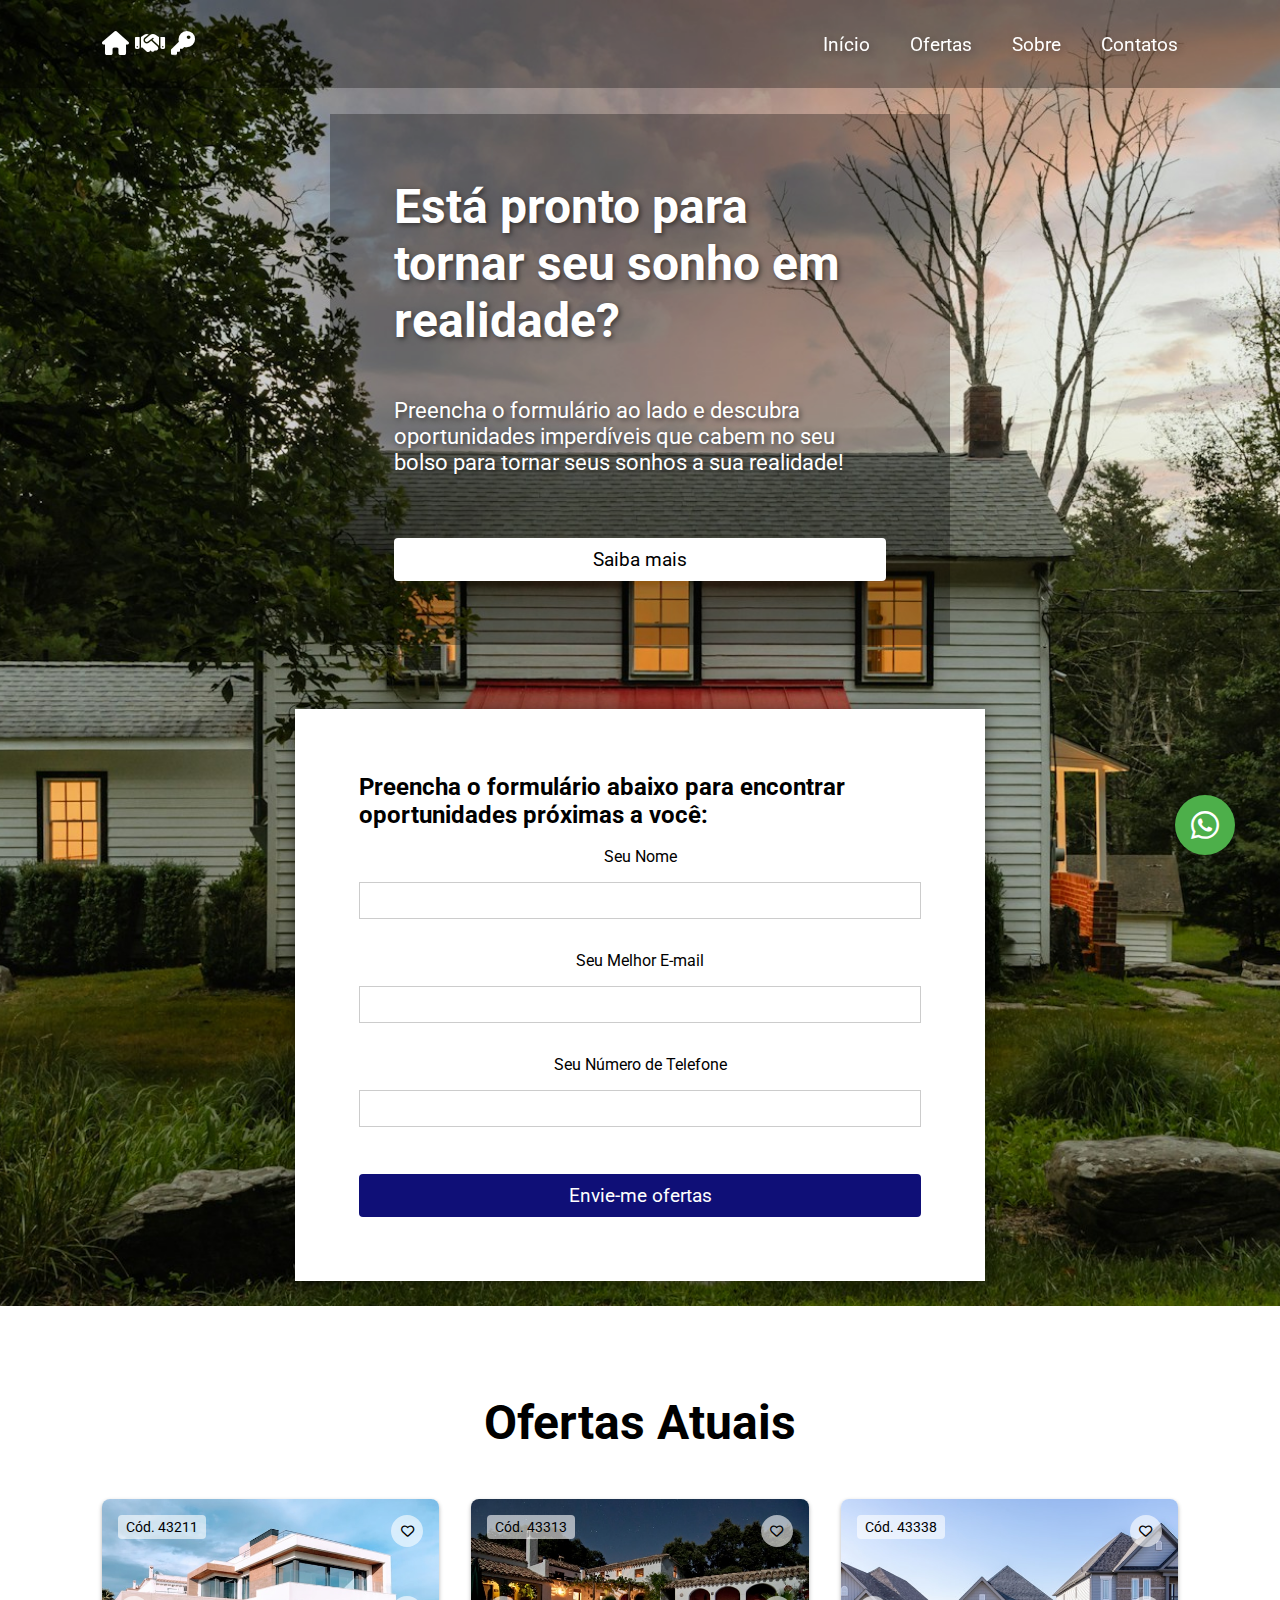
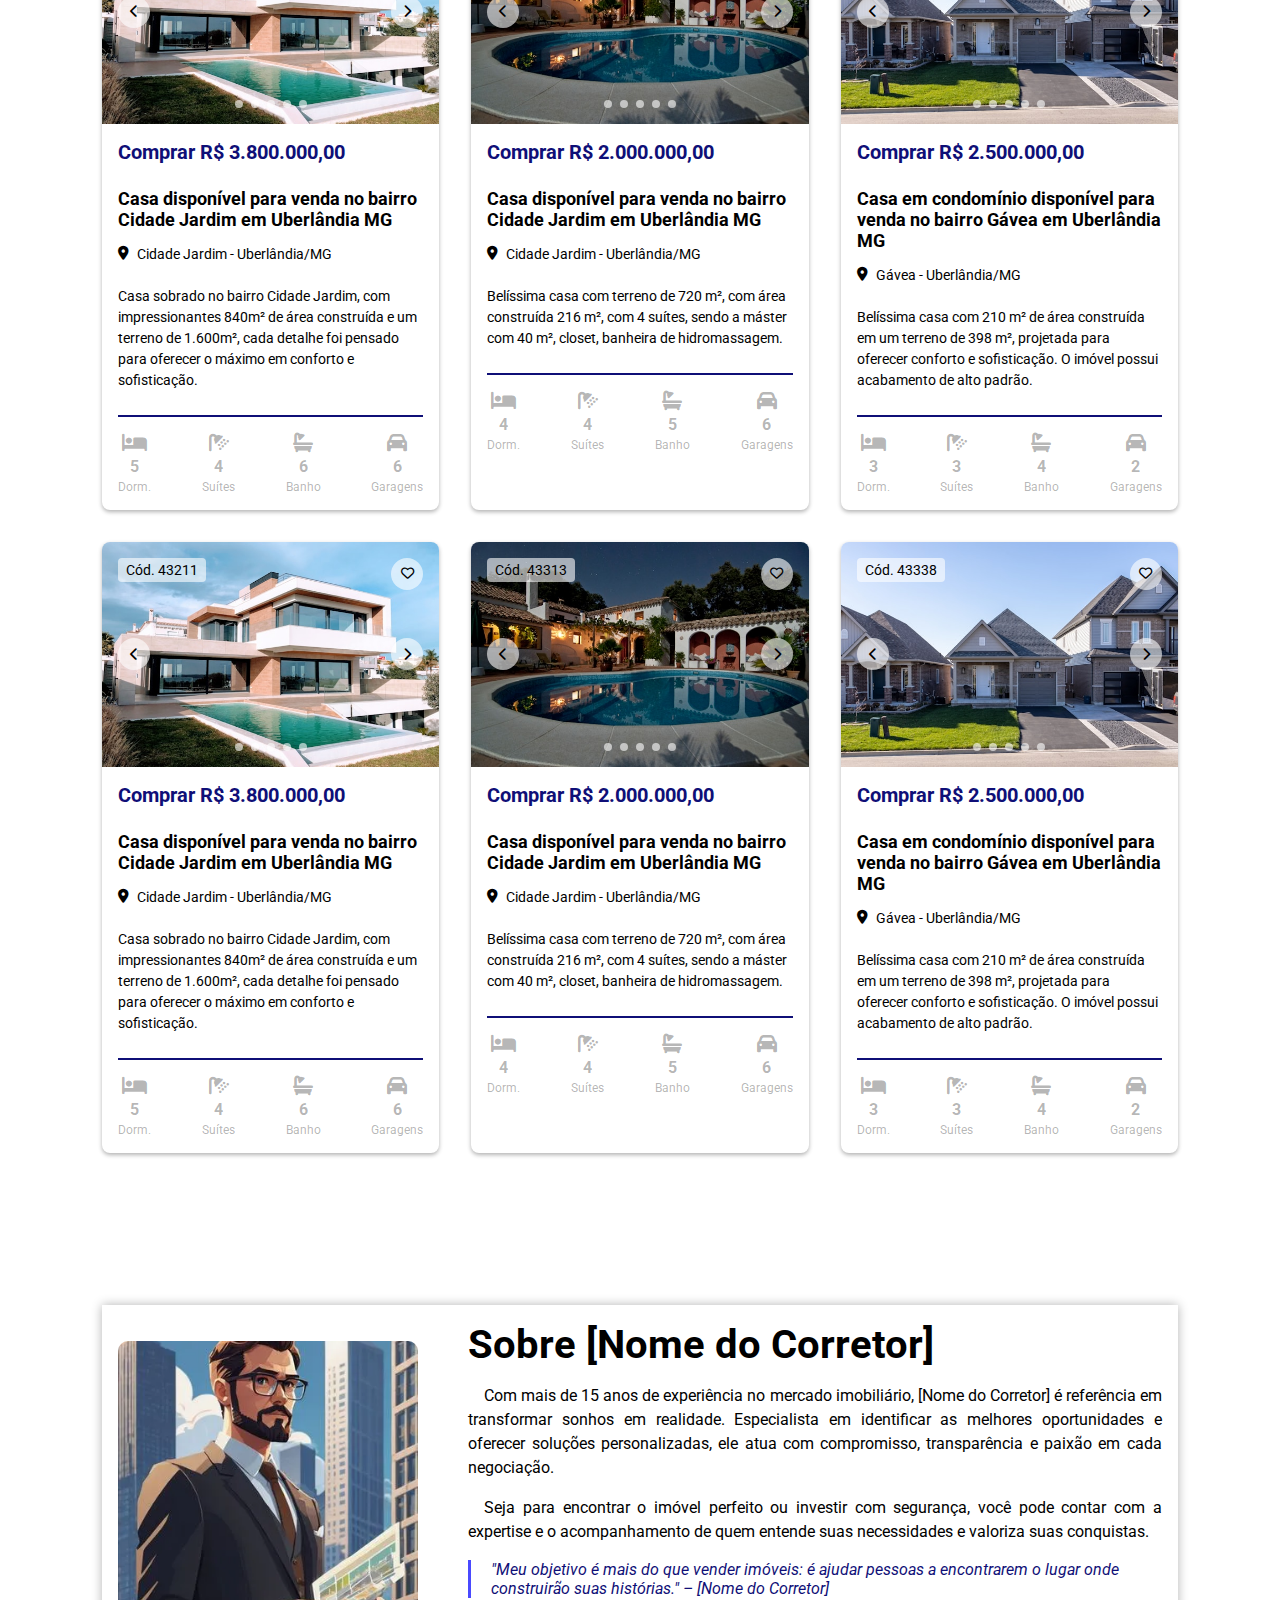
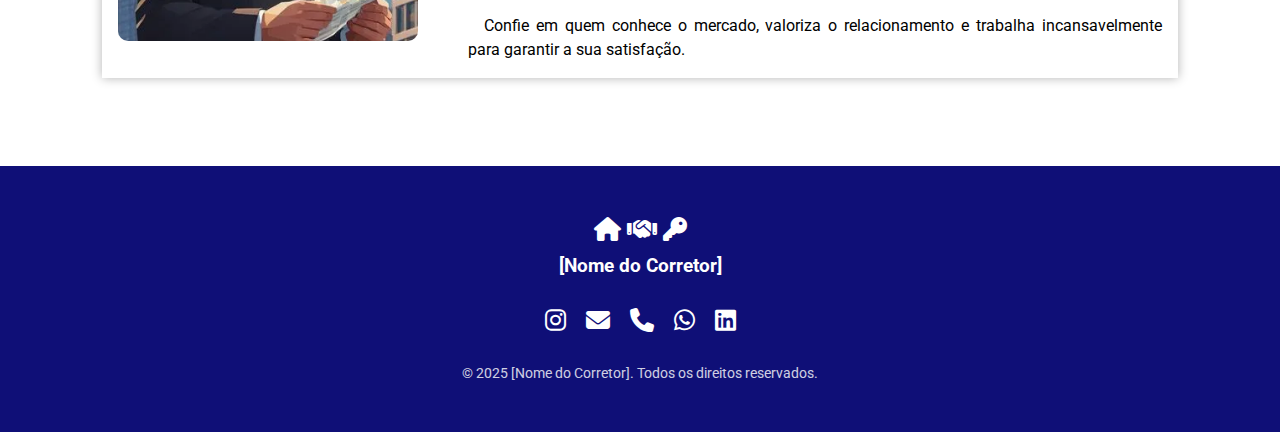
<file: index.html>
<!doctype html>
<html lang="pt-BR">
	<head>
		<meta charset="UTF-8" />
		<meta name="viewport" content="width=device-width, initial-scale=1.0" />
		<meta name="description" content="Encontre a casa dos seus sonhos com as melhores ofertas imobiliárias. Casas, apartamentos e imóveis exclusivos que cabem no seu orçamento." />
		<meta name="keywords" content="imóveis, casas, apartamentos, corretor, compra de imóveis, venda de imóveis" />
		<meta name="author" content="Aniba Rodrigues Luiz" />
		<link rel="stylesheet" href="src/styles/style.css" />
		<link rel="stylesheet" href="https://cdnjs.cloudflare.com/ajax/libs/font-awesome/6.7.2/css/all.min.css" integrity="sha512-Evv84Mr4kqVGRNSgIGL/F/aIDqQb7xQ2vcrdIwxfjThSH8CSR7PBEakCr51Ck+w+/U6swU2Im1vVX0SVk9ABhg==" crossorigin="anonymous" referrerpolicy="no-referrer" />
		<title>Imóveis dos Sonhos - Encontre a Casa Perfeita Para Você</title>
	</head>
	<body>
		<header class="header">
			<nav class="header__nav">
				<div class="header__logo">
					<a href="#home" class="header__logo-link" aria-label="Ir para início">
						<i class="fa-solid fa-house"></i>
						<i class="fa-solid fa-handshake"></i>
						<i class="fa-solid fa-key"></i>
					</a>
				</div>
				<ul class="header__menu">
					<li class="header__menu-item">
						<a href="#home" class="header__menu-link">Início</a>
					</li>
					<li class="header__menu-item">
						<a href="#offers" class="header__menu-link">Ofertas</a>
					</li>
					<li class="header__menu-item">
						<a href="#about" class="header__menu-link">Sobre</a>
					</li>
					<li class="header__menu-item">
						<a href="#contact" class="header__menu-link">Contatos</a>
					</li>
				</ul>
				<button class="header__mobile-menu" aria-label="Menu">
					<i class="fa-solid fa-bars"></i>
				</button>
			</nav>
		</header>
		<main>
			<a href="https://api.whatsapp.com/send?phone=5534996517780&text=Oi,%20estou%20buscando%20mais%20informa%C3%A7%C3%B5es." class="whatsapp"><i class="fa-brands fa-whatsapp"></i></a>
			<section class="home" id="home">
				<div class="home__cta">
					<h1 class="home__title">
						Está pronto para tornar seu sonho em realidade?
					</h1>
					<p class="home__description">
						Preencha o formulário ao lado e descubra oportunidades
						imperdíveis que cabem no seu bolso para tornar seus
						sonhos a sua realidade!
					</p>
					<button class="home__button button"><a href="https://api.whatsapp.com/send?phone=5534996517780&text=Oi,%20estou%20buscando%20mais%20informa%C3%A7%C3%B5es.">Saiba mais</a></button>
				</div>

				<div class="home__form">
					<h2 class="home__form-title">
						Preencha o formulário abaixo para encontrar
						oportunidades próximas a você:
					</h2>
					<form class="form" method="POST" autocomplete="on">
						<div class="form__group">
							<label class="form__label" for="user">Seu Nome</label>
							<input class="form__input" type="text" id="user" name="user" autocomplete="name" maxlength="100" required />
						</div>
						<div class="form__group">
							<label class="form__label" for="email">Seu Melhor E-mail</label>
							<input class="form__input" type="email" id="email" name="email" autocomplete="email" maxlength="50" required />
						</div>
						<div class="form__group">
							<label class="form__label" for="phone" >Seu Número de Telefone</label>
							<input class="form__input" type="tel" id="phone" name="phone" autocomplete="tel" maxlength="20" required />
						</div>
						<div class="form__group">
							<button type="submit" class="form__button button">
								Envie-me ofertas
							</button>
						</div>
					</form>
				</div>
			</section>
			<section class="offers" id="offers">
				<h1 class="offers__title">Ofertas Atuais</h1>
				<div class="offers__grid">
					<article class="property-card">
						<div class="property-card__image-container">
							<span class="property-card__code">Cód. 43211</span>
							<button class="property-card__favorite" aria-label="Adicionar aos favoritos">
								<i class="fa-regular fa-heart"></i>
							</button>
							<div class="property-card__gallery">
								<button class="property-card__gallery-nav property-card__gallery-nav__prev" aria-label="Foto anterior">
									<i class="fa-solid fa-chevron-left"></i>
								</button>
								<img src="src/assets/imagem01.jpg" alt="Casa disponível para venda no bairro Cidade Jardim" class="property-card__image">
								<button class="property-card__gallery-nav property-card__gallery-nav__next" aria-label="Próxima foto">
									<i class="fa-solid fa-chevron-right"></i>
								</button>
								<div class="property-card__gallery-dots">
									<span class="property-card__gallery-dot property-card__gallery-dot--active"></span>
									<span class="property-card__gallery-dot"></span>
									<span class="property-card__gallery-dot"></span>
									<span class="property-card__gallery-dot"></span>
									<span class="property-card__gallery-dot"></span>
								</div>
							</div>
						</div>
						<div class="property-card__content">
							<div class="property-card__price">Comprar R$ 3.800.000,00</div>
							<h3 class="property-card__title">Casa disponível para venda no bairro Cidade Jardim em Uberlândia MG</h3>
							<div class="property-card__location">
								<i class="fa-solid fa-location-dot"></i>
								<span>Cidade Jardim - Uberlândia/MG</span>
							</div>
							<p class="property-card__description">Casa sobrado no bairro Cidade Jardim, com impressionantes 840m² de área construída e um terreno de 1.600m², cada detalhe foi pensado para oferecer o máximo em conforto e sofisticação.</p>
							<div class="property-card__features">
								<div class="property-card__feature">
									<i class="fa-solid fa-bed"></i>
									<span>5</span>
									<small>Dorm.</small>
								</div>
								<div class="property-card__feature">
									<i class="fa-solid fa-shower"></i>
									<span>4</span>
									<small>Suítes</small>
								</div>
								<div class="property-card__feature">
									<i class="fa-solid fa-bath"></i>
									<span>6</span>
									<small>Banho</small>
								</div>
								<div class="property-card__feature">
									<i class="fa-solid fa-car"></i>
									<span>6</span>
									<small>Garagens</small>
								</div>
							</div>
						</div>
					</article>

					<article class="property-card">
						<div class="property-card__image-container">
							<span class="property-card__code">Cód. 43313</span>
							<button class="property-card__favorite" aria-label="Adicionar aos favoritos">
								<i class="fa-regular fa-heart"></i>
							</button>
							<div class="property-card__gallery">
								<button class="property-card__gallery-nav property-card__gallery-nav__prev" aria-label="Foto anterior">
									<i class="fa-solid fa-chevron-left"></i>
								</button>
								<img src="src/assets/imagem02.jpg" alt="Casa disponível para venda no bairro Cidade Jardim" class="property-card__image">
								<button class="property-card__gallery-nav property-card__gallery-nav__next" aria-label="Próxima foto">
									<i class="fa-solid fa-chevron-right"></i>
								</button>
								<div class="property-card__gallery-dots">
									<span class="property-card__gallery-dot property-card__gallery-dot--active"></span>
									<span class="property-card__gallery-dot"></span>
									<span class="property-card__gallery-dot"></span>
									<span class="property-card__gallery-dot"></span>
									<span class="property-card__gallery-dot"></span>
								</div>
							</div>
						</div>
						<div class="property-card__content">
							<div class="property-card__price">Comprar R$ 2.000.000,00</div>
							<h3 class="property-card__title">Casa disponível para venda no bairro Cidade Jardim em Uberlândia MG</h3>
							<div class="property-card__location">
								<i class="fa-solid fa-location-dot"></i>
								<span>Cidade Jardim - Uberlândia/MG</span>
							</div>
							<p class="property-card__description">Belíssima casa com terreno de 720 m², com área construída 216 m², com 4 suítes, sendo a máster com 40 m², closet, banheira de hidromassagem.</p>
							<div class="property-card__features">
								<div class="property-card__feature">
									<i class="fa-solid fa-bed"></i>
									<span>4</span>
									<small>Dorm.</small>
								</div>
								<div class="property-card__feature">
									<i class="fa-solid fa-shower"></i>
									<span>4</span>
									<small>Suítes</small>
								</div>
								<div class="property-card__feature">
									<i class="fa-solid fa-bath"></i>
									<span>5</span>
									<small>Banho</small>
								</div>
								<div class="property-card__feature">
									<i class="fa-solid fa-car"></i>
									<span>6</span>
									<small>Garagens</small>
								</div>
							</div>
						</div>
					</article>

					<article class="property-card">
						<div class="property-card__image-container">
							<span class="property-card__code">Cód. 43338</span>
							<button class="property-card__favorite" aria-label="Adicionar aos favoritos">
								<i class="fa-regular fa-heart"></i>
							</button>
							<div class="property-card__gallery">
								<button class="property-card__gallery-nav property-card__gallery-nav__prev" aria-label="Foto anterior">
									<i class="fa-solid fa-chevron-left"></i>
								</button>
								<img src="src/assets/imagem03.jpg" alt="Casa em condomínio disponível para venda no bairro Gávea" class="property-card__image">
								<button class="property-card__gallery-nav property-card__gallery-nav__next" aria-label="Próxima foto">
									<i class="fa-solid fa-chevron-right"></i>
								</button>
								<div class="property-card__gallery-dots">
									<span class="property-card__gallery-dot property-card__gallery-dot--active"></span>
									<span class="property-card__gallery-dot"></span>
									<span class="property-card__gallery-dot"></span>
									<span class="property-card__gallery-dot"></span>
									<span class="property-card__gallery-dot"></span>
								</div>
							</div>
						</div>
						<div class="property-card__content">
							<div class="property-card__price">Comprar R$ 2.500.000,00</div>
							<h3 class="property-card__title">Casa em condomínio disponível para venda no bairro Gávea em Uberlândia MG</h3>
							<div class="property-card__location">
								<i class="fa-solid fa-location-dot"></i>
								<span>Gávea - Uberlândia/MG</span>
							</div>
							<p class="property-card__description">Belíssima casa com 210 m² de área construída em um terreno de 398 m², projetada para oferecer conforto e sofisticação. O imóvel possui acabamento de alto padrão.</p>
							<div class="property-card__features">
								<div class="property-card__feature">
									<i class="fa-solid fa-bed"></i>
									<span>3</span>
									<small>Dorm.</small>
								</div>
								<div class="property-card__feature">
									<i class="fa-solid fa-shower"></i>
									<span>3</span>
									<small>Suítes</small>
								</div>
								<div class="property-card__feature">
									<i class="fa-solid fa-bath"></i>
									<span>4</span>
									<small>Banho</small>
								</div>
								<div class="property-card__feature">
									<i class="fa-solid fa-car"></i>
									<span>2</span>
									<small>Garagens</small>
								</div>
							</div>
						</div>
					</article>

					<article class="property-card">
						<div class="property-card__image-container">
							<span class="property-card__code">Cód. 43211</span>
							<button class="property-card__favorite" aria-label="Adicionar aos favoritos">
								<i class="fa-regular fa-heart"></i>
							</button>
							<div class="property-card__gallery">
								<button class="property-card__gallery-nav property-card__gallery-nav__prev" aria-label="Foto anterior">
									<i class="fa-solid fa-chevron-left"></i>
								</button>
								<img src="src/assets/imagem01.jpg" alt="Casa disponível para venda no bairro Cidade Jardim" class="property-card__image">
								<button class="property-card__gallery-nav property-card__gallery-nav__next" aria-label="Próxima foto">
									<i class="fa-solid fa-chevron-right"></i>
								</button>
								<div class="property-card__gallery-dots">
									<span class="property-card__gallery-dot property-card__gallery-dot--active"></span>
									<span class="property-card__gallery-dot"></span>
									<span class="property-card__gallery-dot"></span>
									<span class="property-card__gallery-dot"></span>
									<span class="property-card__gallery-dot"></span>
								</div>
							</div>
						</div>
						<div class="property-card__content">
							<div class="property-card__price">Comprar R$ 3.800.000,00</div>
							<h3 class="property-card__title">Casa disponível para venda no bairro Cidade Jardim em Uberlândia MG</h3>
							<div class="property-card__location">
								<i class="fa-solid fa-location-dot"></i>
								<span>Cidade Jardim - Uberlândia/MG</span>
							</div>
							<p class="property-card__description">Casa sobrado no bairro Cidade Jardim, com impressionantes 840m² de área construída e um terreno de 1.600m², cada detalhe foi pensado para oferecer o máximo em conforto e sofisticação.</p>
							<div class="property-card__features">
								<div class="property-card__feature">
									<i class="fa-solid fa-bed"></i>
									<span>5</span>
									<small>Dorm.</small>
								</div>
								<div class="property-card__feature">
									<i class="fa-solid fa-shower"></i>
									<span>4</span>
									<small>Suítes</small>
								</div>
								<div class="property-card__feature">
									<i class="fa-solid fa-bath"></i>
									<span>6</span>
									<small>Banho</small>
								</div>
								<div class="property-card__feature">
									<i class="fa-solid fa-car"></i>
									<span>6</span>
									<small>Garagens</small>
								</div>
							</div>
						</div>
					</article>

					<article class="property-card">
						<div class="property-card__image-container">
							<span class="property-card__code">Cód. 43313</span>
							<button class="property-card__favorite" aria-label="Adicionar aos favoritos">
								<i class="fa-regular fa-heart"></i>
							</button>
							<div class="property-card__gallery">
								<button class="property-card__gallery-nav property-card__gallery-nav__prev" aria-label="Foto anterior">
									<i class="fa-solid fa-chevron-left"></i>
								</button>
								<img src="src/assets/imagem02.jpg" alt="Casa disponível para venda no bairro Cidade Jardim" class="property-card__image">
								<button class="property-card__gallery-nav property-card__gallery-nav__next" aria-label="Próxima foto">
									<i class="fa-solid fa-chevron-right"></i>
								</button>
								<div class="property-card__gallery-dots">
									<span class="property-card__gallery-dot property-card__gallery-dot--active"></span>
									<span class="property-card__gallery-dot"></span>
									<span class="property-card__gallery-dot"></span>
									<span class="property-card__gallery-dot"></span>
									<span class="property-card__gallery-dot"></span>
								</div>
							</div>
						</div>
						<div class="property-card__content">
							<div class="property-card__price">Comprar R$ 2.000.000,00</div>
							<h3 class="property-card__title">Casa disponível para venda no bairro Cidade Jardim em Uberlândia MG</h3>
							<div class="property-card__location">
								<i class="fa-solid fa-location-dot"></i>
								<span>Cidade Jardim - Uberlândia/MG</span>
							</div>
							<p class="property-card__description">Belíssima casa com terreno de 720 m², com área construída 216 m², com 4 suítes, sendo a máster com 40 m², closet, banheira de hidromassagem.</p>
							<div class="property-card__features">
								<div class="property-card__feature">
									<i class="fa-solid fa-bed"></i>
									<span>4</span>
									<small>Dorm.</small>
								</div>
								<div class="property-card__feature">
									<i class="fa-solid fa-shower"></i>
									<span>4</span>
									<small>Suítes</small>
								</div>
								<div class="property-card__feature">
									<i class="fa-solid fa-bath"></i>
									<span>5</span>
									<small>Banho</small>
								</div>
								<div class="property-card__feature">
									<i class="fa-solid fa-car"></i>
									<span>6</span>
									<small>Garagens</small>
								</div>
							</div>
						</div>
					</article>

					<article class="property-card">
						<div class="property-card__image-container">
							<span class="property-card__code">Cód. 43338</span>
							<button class="property-card__favorite" aria-label="Adicionar aos favoritos">
								<i class="fa-regular fa-heart"></i>
							</button>
							<div class="property-card__gallery">
								<button class="property-card__gallery-nav property-card__gallery-nav__prev" aria-label="Foto anterior">
									<i class="fa-solid fa-chevron-left"></i>
								</button>
								<img src="src/assets/imagem03.jpg" alt="Casa em condomínio disponível para venda no bairro Gávea" class="property-card__image">
								<button class="property-card__gallery-nav property-card__gallery-nav__next" aria-label="Próxima foto">
									<i class="fa-solid fa-chevron-right"></i>
								</button>
								<div class="property-card__gallery-dots">
									<span class="property-card__gallery-dot property-card__gallery-dot--active"></span>
									<span class="property-card__gallery-dot"></span>
									<span class="property-card__gallery-dot"></span>
									<span class="property-card__gallery-dot"></span>
									<span class="property-card__gallery-dot"></span>
								</div>
							</div>
						</div>
						<div class="property-card__content">
							<div class="property-card__price">Comprar R$ 2.500.000,00</div>
							<h3 class="property-card__title">Casa em condomínio disponível para venda no bairro Gávea em Uberlândia MG</h3>
							<div class="property-card__location">
								<i class="fa-solid fa-location-dot"></i>
								<span>Gávea - Uberlândia/MG</span>
							</div>
							<p class="property-card__description">Belíssima casa com 210 m² de área construída em um terreno de 398 m², projetada para oferecer conforto e sofisticação. O imóvel possui acabamento de alto padrão.</p>
							<div class="property-card__features">
								<div class="property-card__feature">
									<i class="fa-solid fa-bed"></i>
									<span>3</span>
									<small>Dorm.</small>
								</div>
								<div class="property-card__feature">
									<i class="fa-solid fa-shower"></i>
									<span>3</span>
									<small>Suítes</small>
								</div>
								<div class="property-card__feature">
									<i class="fa-solid fa-bath"></i>
									<span>4</span>
									<small>Banho</small>
								</div>
								<div class="property-card__feature">
									<i class="fa-solid fa-car"></i>
									<span>2</span>
									<small>Garagens</small>
								</div>
							</div>
						</div>
					</article>
				</div>
			</section>
			<section class="about" id="about">
				<article class="about__card">
					<div class="about__profile">
						<img class="about__image" src="src/assets/realter.jpg" alt="Foto do Corretor Aniba Rodrigues Luiz" />
					</div>
					<div class="about__content">
						<h1 class="about__title">
							Sobre
							<span class="about__name">[Nome do Corretor]</span>
						</h1>
						<p class="about__text">
							Com mais de 15 anos de experiência no mercado
							imobiliário, [Nome do Corretor] é referência em
							transformar sonhos em realidade. Especialista em
							identificar as melhores oportunidades e oferecer
							soluções personalizadas, ele atua com compromisso,
							transparência e paixão em cada negociação.
						</p>
						<p class="about__text">
							Seja para encontrar o imóvel perfeito ou investir
							com segurança, você pode contar com a expertise e o
							acompanhamento de quem entende suas necessidades e
							valoriza suas conquistas.
						</p>
						<p class="about__quote">
							"Meu objetivo é mais do que vender imóveis: é ajudar
							pessoas a encontrarem o lugar onde construirão suas
							histórias." – [Nome do Corretor]
						</p>
						<p class="about__text">
							Confie em quem conhece o mercado, valoriza o
							relacionamento e trabalha incansavelmente para
							garantir a sua satisfação.
						</p>
					</div>
				</article>
			</section>
				
		</main>
		<footer class="footer" id="contact">
			<div class="footer__logo">
				<a href="#home" class="footer__logo-link" aria-label="Ir para início">
					<i class="fa-solid fa-house"></i>
					<i class="fa-solid fa-handshake"></i>
					<i class="fa-solid fa-key"></i>
				</a>
				<span class="footer__brand"><strong>[Nome do Corretor]</strong></span>
			</div>

			<section class="footer__social">
				<a href="https://www.instagram.com/arthur_looks/" class="footer__social-link" target="_blank" rel="noopener" aria-label="Instagram"><i class="fa-brands fa-instagram"></i></a>
				<a href="mailto:seuemail@exemplo.com" class="footer__social-link" aria-label="Email" ><i class="fa-solid fa-envelope"></i></a>
				<a href="tel:+5534996517780" class="footer__social-link" aria-label="Telefone"><i class="fa-solid fa-phone"></i></a>
				<a href="https://wa.me/5534996517780" class="footer__social-link" target="_blank" rel="noopener" aria-label="WhatsApp"><i class="fa-brands fa-whatsapp"></i></a>
				<a href="https://www.linkedin.com/in/arthur-rodrigues-looks-9292922b9/" class="footer__social-link" target="_blank" rel="noopener" aria-label="LinkedIn"><i class="fa-brands fa-linkedin"></i></a>
			</section>

			<div class="footer__copyright">
				<p>
					&copy; 2025 [Nome do Corretor]. Todos os direitos
					reservados.
				</p>
			</div>
		</footer>
		<script src="src/javascript/interactions.js" defer></script>
		<script src="src/javascript/lead-register.js" defer></script>
	</body>
</html>
</file>
<file: src/styles/style.css>
@charset "UTF-8";
@import url("https://fonts.googleapis.com/css2?family=Roboto:wght@300;400;500;700&display=swap");
@import url("header.css");
@import url("home.css");
@import url("offers.css");
@import url("about.css");
@import url("footer.css");

* {
  margin: 0;
  padding: 0;
  box-sizing: border-box;
  font-family: "Roboto", sans-serif;
}

:root {
  --color-neutral_0: #ffffff;
  --color-neutral_1: #000000;
  --color-neutral_2: rgba(255, 255, 255, 0.6);

  --color-primal_0: #4a4aff;
  --color-primal_1: #0f0f77;
  --color-primal_2: rgba(0, 0, 0, 0.3);

  --color-whatsapp: #4DAF4A;
}

html {
  scroll-behavior: smooth;
}

ul {
  list-style: none;
}

.button {
  border: none;
  border-radius: 4px;
  transition: all 0.3s ease;
}

.whatsapp{
  background-color: var(--color-whatsapp);
  color: var(--color-neutral_0);
  text-decoration: none;
  font-size: 2rem;
  width: 60px;
  height: 60px;
  border-radius: 100%;
  display: flex;
  justify-content: center;
  align-items: center;
  position: fixed;
  bottom: 5dvh;
  right: 5dvh;
  z-index: 5;
}
</file>
